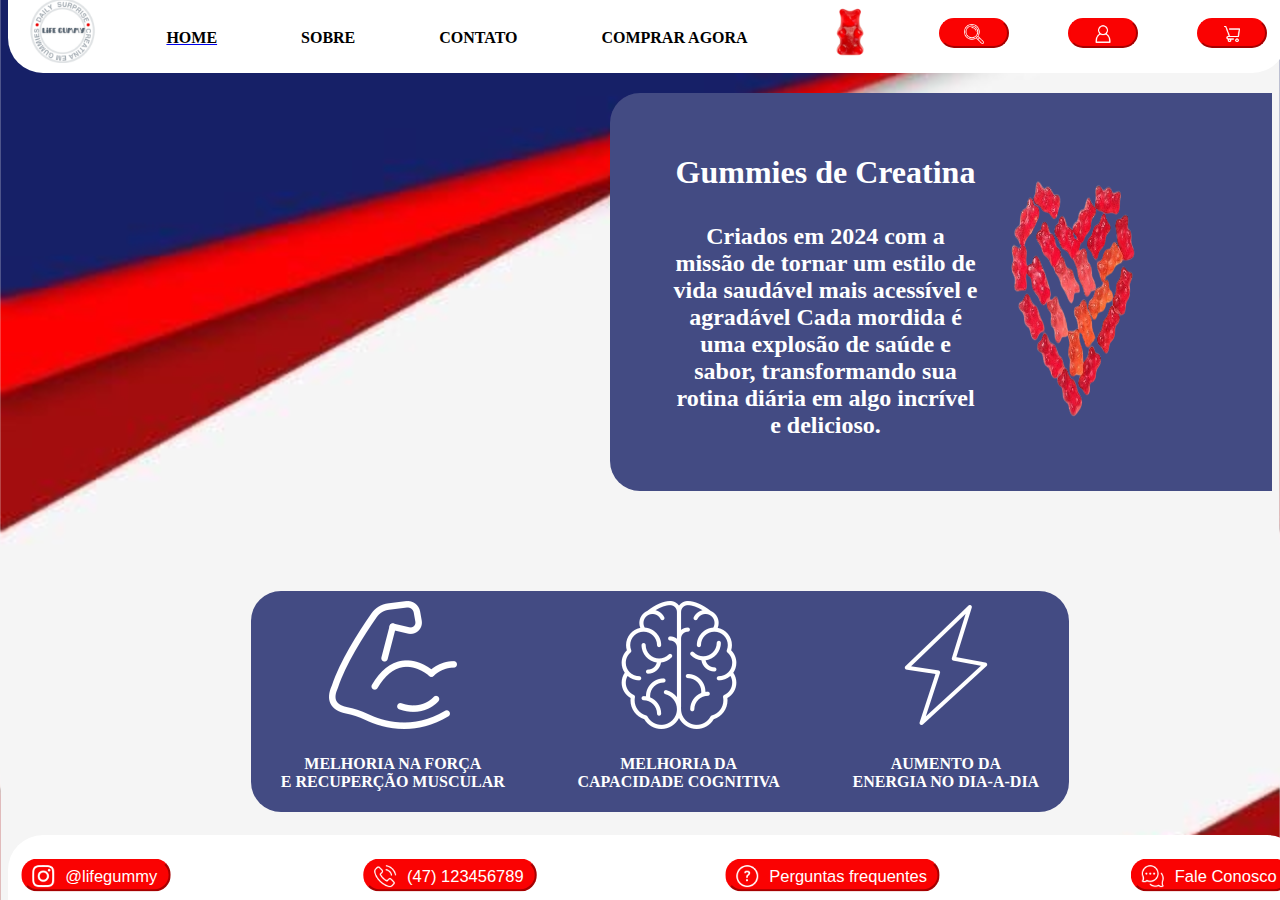
<file: index.html>
<!DOCTYPE html>
<html lang="pt-br">
<head>
    <meta charset="UTF-8">
    <meta name="viewport" content="width=device-width, initial-scale=1.0">
    <link rel="stylesheet" href="estilo-home.css">
    <title>HOME</title>
</head>
<body class="home">
    
    <nav> 
            <!--AQUI FICA PARTE DOS CABEÇALHOS DAS PÁGINAS-->
            <img src="imagens/logo.png" alt="" id="logo">
           <a href="index.html" style="text-decoration: underline;">
                <h4 class="menu-item Home">HOME</h4>
           </a> 
            <a href="sobre.html" style="text-decoration: none;">
                <h4 class="menu-item">SOBRE</h4>
            </a>
            <a href="contato.html" style="text-decoration: none;">
                <h4 class="menu-item">CONTATO</h4>
            </a>
            <a href="comprarAgora.html" style="text-decoration: none;">
                <h4 class="menu-item">COMPRAR AGORA</h4>
            </a>
            <img src="imagens/cabeçalho SEM FUNDO.png" alt="">
            <button>
                <img src="imagens/lupa branca.png" alt="">
            </button>
            <button>
                <img src="imagens/login branco.png" alt="">
            </button>
            <button>
                <img src="imagens/carrinho branco.png" alt="">
        </button>
        </nav>
        <div class="container" id="conteudo_central">
            <div class="conteudo">
                <!--AQUI FICA A PARTE DO CONTEUDO DA PÁGINA-->
                <div class="bolha_conteudo_centro" style="width:50%;right:0;border-top-right-radius: 0; border-bottom-right-radius: 0; float:right">
                    <div class="bloco_texto" s>
                        <h1>Gummies de Creatina</h1>
                    <h4>Criados em 2024 com a missão de tornar um estilo
                        de vida saudável mais acessível e agradável
                        Cada mordida é uma explosão de saúde e sabor,
                        transformando sua rotina diária em algo incrível e delicioso.
                    </h4>
                    </div>
                    
                    <img src="imagens/home SEM FUNDO.png" alt="" style="width:30%; height:auto">
                </div>

            </div>
        </div>
<div class="container" id="container_conteudo_baixo" >
            <div class="bolha_conteudo_baixo">
                <!--AQUI FICA A PARTE DOS BENEFICIOS-->
                <div id="forca">
                    <img src="imagens/braço branco.png" alt="" id="imgForca">
                    <h4>MELHORIA NA FORÇA <br>
                        E RECUPERÇÃO MUSCULAR
                    </h4>
                </div>
                <div id="cognicao">
                    <img src="imagens/cerebro branco.png" alt="">
                    <h4>MELHORIA DA <br>
                        CAPACIDADE COGNITIVA
                    </h4>
                </div>
                <div id="energia">
                    <img src="imagens/raio branco.png" alt="">
                    <h4>AUMENTO DA <br>
                        ENERGIA NO DIA-A-DIA
                    </h4>
                </div>
            </div>
</div>
            <div id="rodape">
                <!--AQUI FICA PARTE DO MENU DO RODAPÉ DAS PÁGINAS-->
                <button id="insta">
                    <img src="imagens/instagram branco.png" alt="">
                    <span id="contaInsta">@lifegummy</span>
                </button>
                <button id="telefone">
                    <img src="imagens/phone branco.png" alt="">
                    <span id="tel">(47) 123456789</span>
                </button>
                <button id="duvidas">
                    <img src="imagens/pergunta branco.png" alt="">
                    <span id="perguntas">Perguntas frequentes</span>
                </button>
                <button id="chat">
                    <img src="imagens/chat branco.png" alt="">
                    <span id="contato">Fale Conosco</span>
                </button>
                <!--CADA BOTÃO E SPAN POSSUI O SEU ID POIS OS TAMANHOS NÃO SÃO OS MESMOS, ENTÃO PARA FACILITAR 
                O AJUSTE NO CSS SEPAREI POR IDs-->
            </div>
   
</body>
</html>
</file>
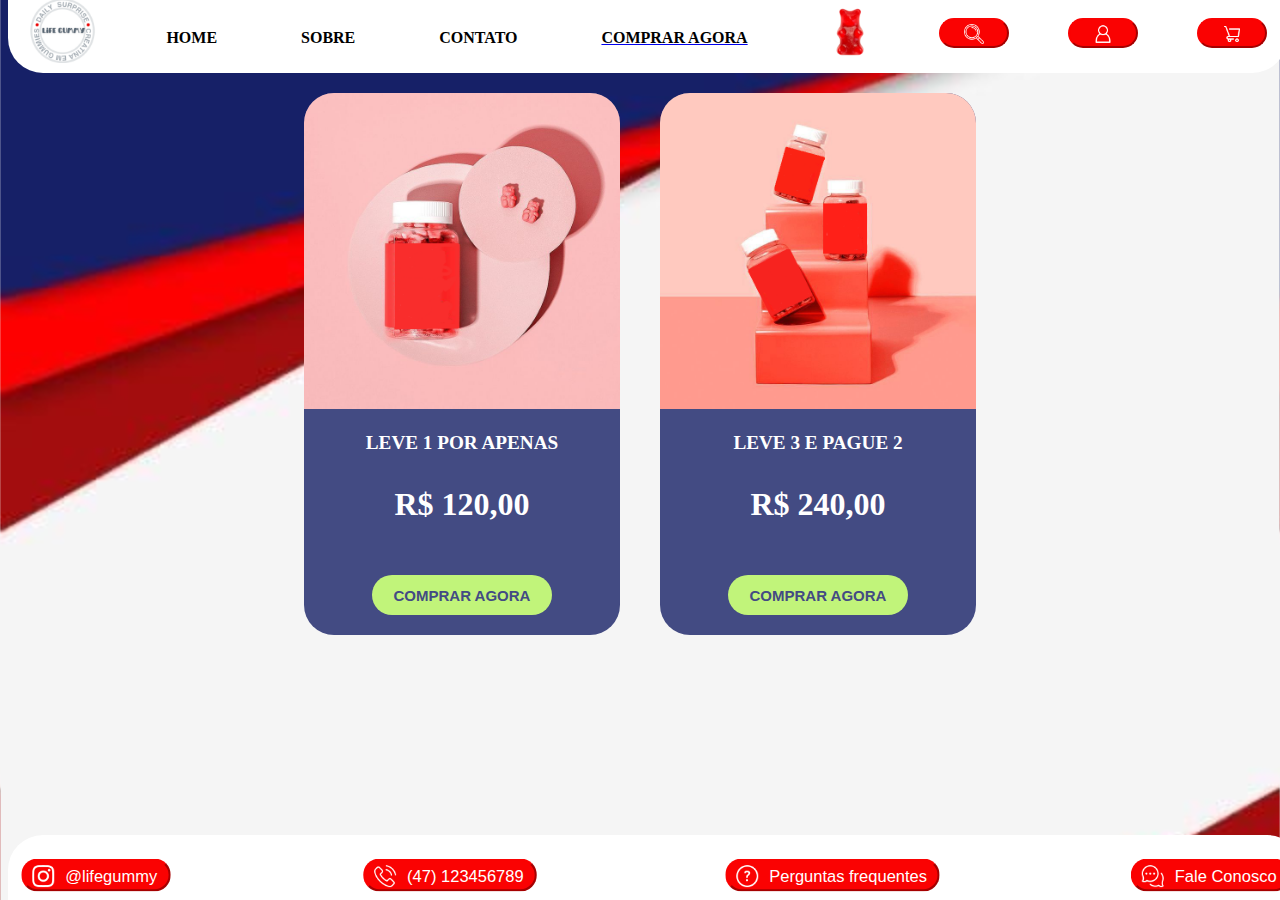
<file: comprarAgora.html>
<!DOCTYPE html>
<html lang="pt-br">
<head>
    <meta charset="UTF-8">
    <meta name="viewport" content="width=device-width, initial-scale=1.0">
    <link rel="stylesheet" href="estilo-geral.css">
    <title>COMPRAR AGORA</title>
</head>
<body class="comprarAgora">
    <nav> 
        <!--AQUI FICA PARTE DOS CABEÇALHOS DAS PÁGINAS-->
        <img src="imagens/logo.png" alt="" id="logo">
       <a href="index.html" style="text-decoration: none;">
            <h4 class="menu-item Home">HOME</h4>
       </a> 
        <a href="sobre.html" style="text-decoration: none;">
            <h4 class="menu-item">SOBRE</h4>
        </a>
        <a href="contato.html" style="text-decoration: none;">
            <h4 class="menu-item">CONTATO</h4>
        </a>
        <a href="comprarAgora.html" style="text-decoration: underline;">
            <h4 class="menu-item">COMPRAR AGORA</h4>
        </a>
        <img src="imagens/cabeçalho SEM FUNDO.png" alt="">
        <button>
            <img src="imagens/lupa branca.png" alt="">
        </button>
        <button>
            <img src="imagens/login branco.png" alt="">
        </button>
        <button>
            <img src="imagens/carrinho branco.png" alt="">
    </button>
    </nav>

        <div id="compras">
            <div id="leve1" >
                <img style="width: 100%;" src="imagens/leve 1 editado.png">
                <p class="anuncio">LEVE 1 POR APENAS</p>
                <p class="valor">R$ 120,00</p>
                <button class="comprar">COMPRAR AGORA</button>
            </div>
            <div id="leve3">
                <img style="width: 100%;" src="imagens/leve 3 pague 2 editado.png">
                <p class="anuncio">LEVE 3 E PAGUE 2</p>
                <p class="valor">R$ 240,00</p>
                <button class="comprar">COMPRAR AGORA</button>
            </div>
        </div>

        <div id="rodape">
            <!--AQUI FICA PARTE DO MENU DO RODAPÉ DAS PÁGINAS-->
            <button id="insta">
                <img src="imagens/instagram branco.png" alt="">
                <span id="contaInsta">@lifegummy</span>
            </button>
            <button id="telefone">
                <img src="imagens/phone branco.png" alt="">
                <span id="tel">(47) 123456789</span>
            </button>
            <button id="duvidas">
                <img src="imagens/pergunta branco.png" alt="">
                <span id="perguntas">Perguntas frequentes</span>
            </button>
            <button id="chat">
                <img src="imagens/chat branco.png" alt="">
                <span id="contato">Fale Conosco</span>
            </button>
            <!--CADA BOTÃO E SPAN POSSUI O SEU ID POIS OS TAMANHOS NÃO SÃO OS MESMOS, ENTÃO PARA FACILITAR 
            O AJUSTE NO CSS SEPAREI POR IDs-->
        </div>
    </body>
</html>
</file>
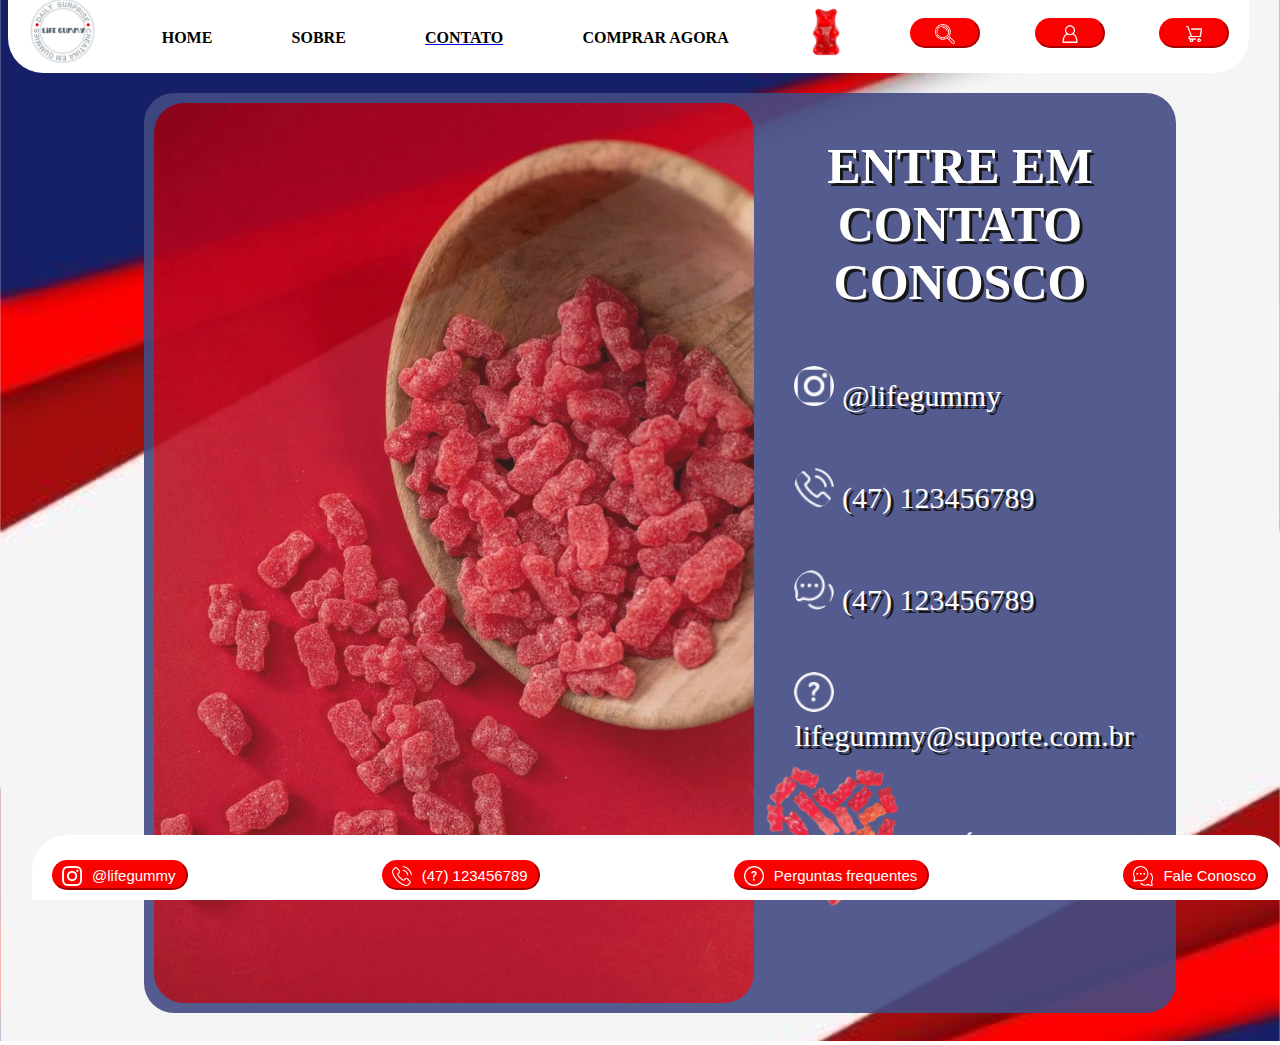
<file: contato.html>
<!DOCTYPE html>
<html lang="pt-br">
<head>
    <meta charset="UTF-8">
    <meta name="viewport" content="width=device-width, initial-scale=1.0">
    <link rel="stylesheet" href="estilo-contato.css">
    <title>CONTATO</title>
    
</head>
<body class="contato">
    <nav>
        <img src="imagens/logo.png" alt="" id="logo">

        <a href="index.html" >
            <h4 class="menu-item Home">HOME</h4>
       </a> 
        <a href="sobre.html">
            <h4 class="menu-item">SOBRE</h4>
        </a>
        <a href="contato.html" style="text-decoration: underline">
            <h4 class="menu-item">CONTATO</h4>
        </a>
        <a href="comprarAgora.html">
            <h4 class="menu-item">COMPRAR AGORA</h4>
        </a>
        <img src="imagens/cabeçalho SEM FUNDO.png" alt="">
        <button>
            <img src="imagens/lupa branca.png" alt="">
        </button>
        <button>
            <img src="imagens/login branco.png" alt="">
        </button>
        <button>
            <img src="imagens/carrinho branco.png" alt="">
        </button>
    </nav>
    <div class="container" style="width:100%;justify-content:center;">
            <div class="bolha_conteudo_centro_contato">
                <img src="imagens/contato imagem.jpg" style="display: flex;" alt="imagem de um pote de balas doces em formato de ursinho derramado sobre a mesa" height="100" width="90">
                    <div style="display: block;">   
                        <div>
                     <h1>  ENTRE  EM  CONTATO  CONOSCO  </h1>
                            
                        </div>
                        <div>
                            <ul>
                                <li> 
                                    <img src="imagens/instagram branco.png" alt="logo do instagram">
                                    @lifegummy
                                </li>
                                <li>
                                    <img src="imagens/phone branco.png" alt="simblo de telefone">
                                    (47) 123456789 
                                </li>
                                <li>
                                    <img src="imagens/chat branco.png" alt="fale conosco pelo whatsapp">
                                     (47) 123456789
                                </li>
                                <li>
                                    <img src="imagens/pergunta branco.png" alt="fale conosco pelo email">
                                    lifegummy@suporte.com.br
                                </li>
                                <li>
                                    <img src="imagens/home SEM FUNDO.png" alt="fale conosco pelo email" style="scale: 5; margin-right: 40px; margin-left:20px;margin-top:10px;">
                                    SERÁ UM PRAZER ATENDÊ-LOS 
                                </li>
                        </div>
                     
                     </ul>
                 </div>
            </div>
            <div id="rodape">
                <!--AQUI FICA PARTE DO MENU DO RODAPÉ DAS PÁGINAS-->
                <button id="insta">
                    <img src="imagens/instagram branco.png" alt="">
                    <span id="contaInsta">@lifegummy</span>
                </button>
                <button id="telefone">
                    <img src="imagens/phone branco.png" alt="">
                    <span id="tel">(47) 123456789</span>
                </button>
                <button id="duvidas">
                    <img src="imagens/pergunta branco.png" alt="">
                    <span id="perguntas">Perguntas frequentes</span>
                </button>
                <button id="chat">
                    <img src="imagens/chat branco.png" alt="">
                    <span id="contato">Fale Conosco</span>
                </button>
                  <!--CADA BOTÃO E SPAN POSSUI O SEU ID POIS OS TAMANHOS NÃO SÃO OS MESMOS, ENTÃO PARA FACILITAR 
                    O AJUSTE NO CSS SEPAREI POR IDs-->
        </div>
    </div>
</body>
</file>
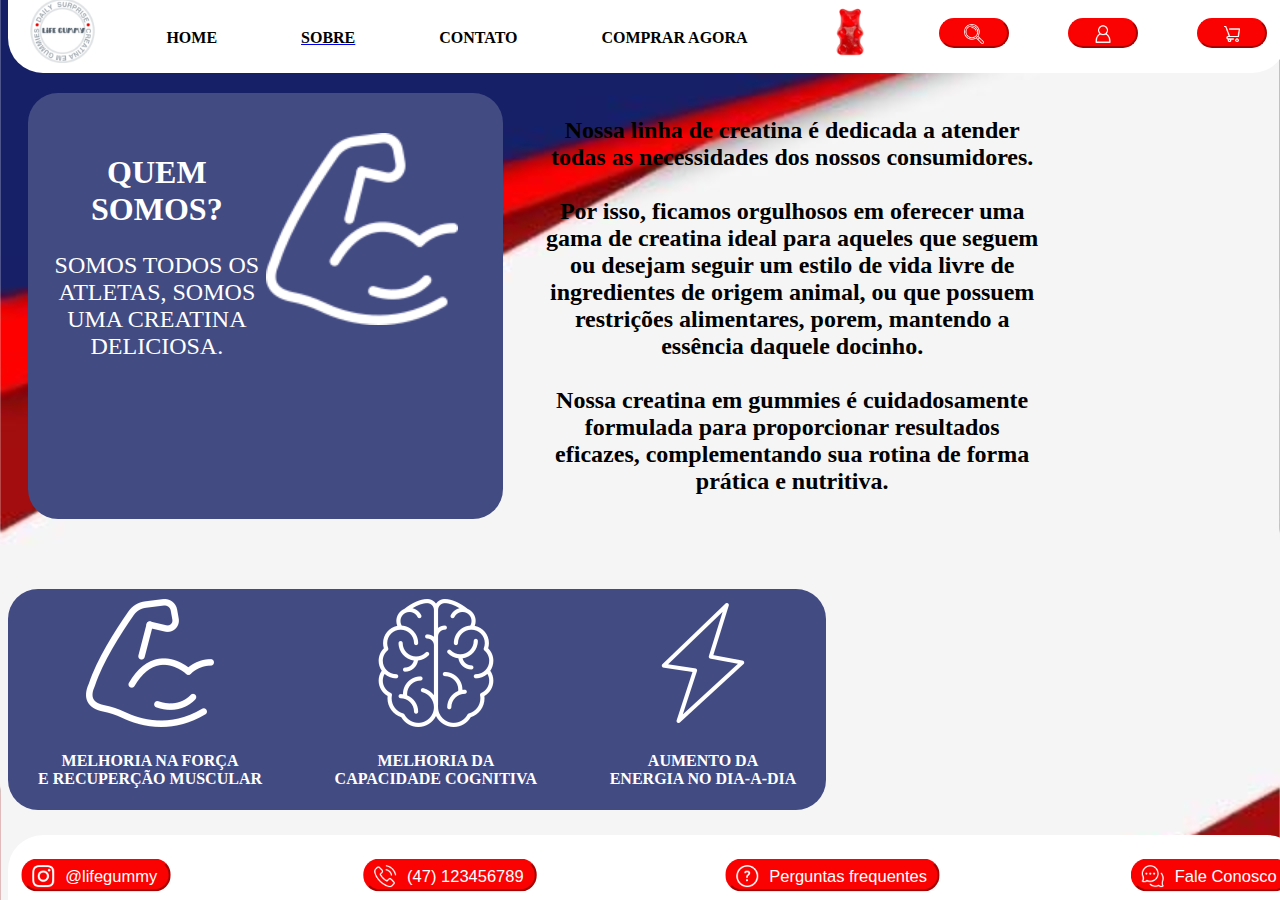
<file: sobre.html>
<!DOCTYPE html>
<html lang="pt-br">
<head>
    <meta charset="UTF-8">
    <meta name="viewport" content="width=device-width, initial-scale=1.0">
    <link rel="stylesheet" href="estilo-geral.css">
    <title>SOBRE</title>
</head>
<body>
    <nav>
        <img src="imagens/logo.png" alt="" id="logo">

        <a href="index.html" >
            <h4 class="menu-item Home">HOME</h4>
       </a> 
        <a href="sobre.html" style="text-decoration: underline">
            <h4 class="menu-item">SOBRE</h4>
        </a>
        <a href="contato.html">
            <h4 class="menu-item">CONTATO</h4>
        </a>
        <a href="comprarAgora.html">
            <h4 class="menu-item">COMPRAR AGORA</h4>
        </a>
        <img src="imagens/cabeçalho SEM FUNDO.png" alt="">
        <button>
            <img src="imagens/lupa branca.png" alt="">
        </button>
        <button>
            <img src="imagens/login branco.png" alt="">
        </button>
        <button>
            <img src="imagens/carrinho branco.png" alt="">
        </button>
    </nav>
    <div class="container" id="conteudo_cetral">
        <div class="bolha_conteudo_centro">
            <div>
                 <h1>QUEM SOMOS?</h1>
                <p>SOMOS TODOS OS ATLETAS, SOMOS UMA CREATINA DELICIOSA.</p>
            </div>
                <img src="imagens/braço branco.png">
      
        </div>
        <div class="bloco_texto">
            <p>Nossa linha de creatina é dedicada a
                atender todas as necessidades dos
                nossos consumidores.<br><br>
                Por isso, ficamos orgulhosos em
                oferecer uma gama de creatina ideal
                para aqueles que seguem ou desejam
                seguir um estilo de vida livre de
                ingredientes de origem animal, ou que
                possuem restrições alimentares,
                porem, mantendo a essência daquele
                docinho.<br><br>
                Nossa creatina em gummies é
                cuidadosamente formulada para
                proporcionar resultados eficazes,
                complementando sua rotina de forma
                prática e nutritiva.</p>
    </div>
</div>

    <div class="bolha_conteudo_baixo">
        <!--AQUI FICA A PARTE DOS BENEFICIOS-->
        <div id="forca">
            <img src="imagens/braço branco.png" alt="" id="imgForca">
            <h4>MELHORIA NA FORÇA <br>
                E RECUPERÇÃO MUSCULAR
            </h4>
        </div>
        <div id="cognicao">
            <img src="imagens/cerebro branco.png" alt="">
            <h4>MELHORIA DA <br>
                CAPACIDADE COGNITIVA
            </h4>
        </div>
        <div id="energia">
            <img src="imagens/raio branco.png" alt="">
            <h4>AUMENTO DA <br>
                ENERGIA NO DIA-A-DIA
            </h4>
        </div>
    </div>
    <div id="rodape">
        <!--AQUI FICA PARTE DO MENU DO RODAPÉ DAS PÁGINAS-->
        <button id="insta">
            <img src="imagens/instagram branco.png" alt="">
            <span id="contaInsta">@lifegummy</span>
        </button>
        <button id="telefone">
            <img src="imagens/phone branco.png" alt="">
            <span id="tel">(47) 123456789</span>
        </button>
        <button id="duvidas">
            <img src="imagens/pergunta branco.png" alt="">
            <span id="perguntas">Perguntas frequentes</span>
        </button>
        <button id="chat">
            <img src="imagens/chat branco.png" alt="">
            <span id="contato">Fale Conosco</span>
        </button>
          <!--CADA BOTÃO E SPAN POSSUI O SEU ID POIS OS TAMANHOS NÃO SÃO OS MESMOS, ENTÃO PARA FACILITAR 
            O AJUSTE NO CSS SEPAREI POR IDs-->
</div>
</body>
</html>
</file>
<file: estilo-home.css>
body{
    overflow:hidden;
    background-image: url("imagens/home.jpg"); /* Define a imagem de fundo para o corpo da página */
    background-size: cover;
}


nav{
    height: 65px;/* Define a altura */
    width: 98%; /* Define a largura */
    background-color: white; /* Define a cor de fundo */
    border-bottom-left-radius: 35px; /* Define as bordas arredondadas da esquerda */
    border-bottom-right-radius: 35px; /* Define as bordas arredondadas da direita */
    padding: 10px 20px; /* Adiciona preenchimento interno ao cabeçalho */
    padding-bottom:-10px;
    display: flex; /* Define o modelo de layout flexível para o cabeçalho */
    justify-content: space-between; /* Distribui o espaço entre os itens do cabeçalho */
    margin-top: -20px; /* Define a margem superior negativa para ajustar a posição do cabeçalho */
}

nav a{
    text-decoration: none;
}
.container{
    padding: 20px; /* Adiciona preenchimento interno ao container */
    margin: auto; /* Centraliza o container na página */
    margin-top: 0; /* Remove a margem do topo da página */
    display: flex;
    padding-right: 0;
} 

.menu-item {
    color: black; /* Define a cor de fonte */
    padding: 10px;/* Adiciona preenchimento interno aos itens do menu */
    margin-right: 5px; /* Define a margem direito do menu */
    cursor: pointer; /* Para mostrar que é clicável */
}

.menu-item:hover {
    background-color: #FA0202;
    color: white; /* Altera a cor de fundo ao passar o mouse */
}

button {
    background-color:#FA0202; /* cor de fundo dos botões*/
    border-radius: 20px; /* define as bordas arredondadas dos botões */
    border-color: #FA0202; /* cor das bordas dos botões */
    padding: 0; /* Remove o preenchimento interno dos botões */
    cursor: pointer; /* Altera o cursor ao passar sobre os botões */
    width: 70px; /* Define a largura dos botões */
    height: 30px; /* Define a altura dos botões */
    margin-top: 20px; /* Define a margem superior dos botões */
}

button img {
    width: 20px; /* tamanho da imagem*/
    margin-top: 4px; /* Define a margem superior da imagem */
}

.bolha_conteudo_centro{
    display: flex;
    background-color:#434B83;
    border-radius:30px;
    width:35%;
    padding:40px 20px 20px 20px;
}


.bolha_conteudo_centro div{
    text-align:center;
    color:white;
    width:50%
}
.bolha_conteudo_centro div h1{
    font-size:32px
}
.bolha_conteudo_centro div p{
    font-size: 24px;
}
.bolha_conteudo_centro img{
    height:192px;
    width:192px
}

.bloco_texto{
    text-align:center;
    margin-left:40px;
    width:40%;
    font-size:24px;
    font-weight: bold;
}

#container_conteudo_baixo{
    width:100%;
    justify-content: center;
}

.bolha_conteudo_baixo{
    align-self: center;
    width: 60%; /* Define a largura */
    height: 10%; /* Define a altura */
    margin-top: 50px; /* Define a posição vertical */
    display: flex; /* Usa flexbox para o layout */
    border-radius: 30px; /* Define o raio da borda */
    flex-direction: row; /* Alinha os itens horizontalmente */
    align-items: center; /* Alinha os itens verticalmente */
    justify-content: space-between; /* Distribui o espaço entre os itens */
    background-color: #434B83; /* Define a cor de fundo */
    color: white; /* Define a cor do texto */
    text-align: center; /* Alinha o texto no centro */
    padding-right:30px;
    padding-left:30px;
    padding-top:10px;
}

#rodape{
    position:absolute;
    bottom:0;
    width:98%;


    height: 55px; /* Define a altura do menu */
    background-color: white; /* Define a cor de fundo */
    border-top-left-radius: 35px; /* Define o raio da borda superior esquerda */
    border-top-right-radius: 35px; /* Define o raio da borda superior direita */
    padding: 5px 20px; /* Adiciona preenchimento interno ao menu */
    display: flex; /* Usa flexbox para o layout */
    justify-content: space-between; /* Distribui o espaço entre os itens */
}

#rodape button{
    scale:1.1
}

#rodape button {
    background-color: #FA0202; /* Define a cor de fundo do botão */
    border-radius: 20px; /* Define o raio da borda do botão */
    border-color: #FA0202; /* Define a cor da borda do botão */
    padding: 0; /* Remove o preenchimento interno do botão */
    cursor: pointer; /* Altera o cursor para indicar que é clicável */
    width: auto; /* Ajusta a largura automaticamente */
    height: 30px; /* Define a altura do botão */
    display: flex; /* Usa flexbox para o layout */
    align-items: center; /* Alinha os itens verticalmente */
}

/* Estilos para as imagens dentro dos botões no menu do rodapé */
#rodape button img {
    width: 20px; /* Define a largura da imagem */
    height: auto; /* Define a altura da imagem */
    margin-top: 1px; /* Define a margem superior */
    margin-left: 8px; /* Define a margem esquerda */
}

/* Estilos para o texto dentro dos botões no menu do rodapé */
#rodape span {
    color: rgb(255, 255, 255); /* Define a cor do texto */
    padding: 10px; /* Adiciona preenchimento interno ao texto */
    font-size: 15px; /* Define o tamanho da fonte */
    cursor: pointer; /* Altera o cursor para indicar que é clicável */
}
#conteudo_central{
    margin-bottom:10px
}

#imgConteudo{
    display:flex
}
</file>
<file: estilo-geral.css>
body{
    overflow:hidden;
    background-image: url("imagens/home.jpg"); /* Define a imagem de fundo para o corpo da página */
    background-size: cover;
}


nav{
    height: 65px;/* Define a altura */
    width: 98%; /* Define a largura */
    background-color: white; /* Define a cor de fundo */
    border-bottom-left-radius: 35px; /* Define as bordas arredondadas da esquerda */
    border-bottom-right-radius: 35px; /* Define as bordas arredondadas da direita */
    padding: 10px 20px; /* Adiciona preenchimento interno ao cabeçalho */
    padding-bottom:-10px;
    display: flex; /* Define o modelo de layout flexível para o cabeçalho */
    justify-content: space-between; /* Distribui o espaço entre os itens do cabeçalho */
    margin-top: -20px; /* Define a margem superior negativa para ajustar a posição do cabeçalho */
}

nav a{
    text-decoration: none;
}
.container{
    padding: 20px; /* Adiciona preenchimento interno ao container */
    margin: auto; /* Centraliza o container na página */
    margin-top: 0; /* Remove a margem do topo da página */
    display: flex;
    padding-right: 0;
} 

.menu-item {
    color: black; /* Define a cor de fonte */
    padding: 10px;/* Adiciona preenchimento interno aos itens do menu */
    margin-right: 5px; /* Define a margem direito do menu */
    cursor: pointer; /* Para mostrar que é clicável */
}

.menu-item:hover {
    background-color: #FA0202;
    color: white; /* Altera a cor de fundo ao passar o mouse */
}

button {
    background-color:#FA0202; /* cor de fundo dos botões*/
    border-radius: 20px; /* define as bordas arredondadas dos botões */
    border-color: #FA0202; /* cor das bordas dos botões */
    padding: 0; /* Remove o preenchimento interno dos botões */
    cursor: pointer; /* Altera o cursor ao passar sobre os botões */
    width: 70px; /* Define a largura dos botões */
    height: 30px; /* Define a altura dos botões */
    margin-top: 20px; /* Define a margem superior dos botões */
}

button img {
    width: 20px; /* tamanho da imagem*/
    margin-top: 4px; /* Define a margem superior da imagem */
}

.bolha_conteudo_centro{
    display: flex;
    background-color:#434B83;
    border-radius:30px;
    width:35%;
    padding:40px 20px 20px 20px;
}


.bolha_conteudo_centro div{
    text-align:center;
    color:white;
    width:50%
}
.bolha_conteudo_centro div h1{
    font-size:32px
}
.bolha_conteudo_centro div p{
    font-size: 24px;
}
.bolha_conteudo_centro img{
    height:192px;
    width:192px
}

.bloco_texto{
    text-align:center;
    margin-left:40px;
    width:40%;
    font-size:24px;
    font-weight: bold;
}

#container_conteudo_baixo{
    width:100%;
    justify-content: center;
}

.bolha_conteudo_baixo{
    align-self: center;
    width: 60%; /* Define a largura */
    height: 10%; /* Define a altura */
    margin-top: 50px; /* Define a posição vertical */
    display: flex; /* Usa flexbox para o layout */
    border-radius: 30px; /* Define o raio da borda */
    flex-direction: row; /* Alinha os itens horizontalmente */
    align-items: center; /* Alinha os itens verticalmente */
    justify-content: space-between; /* Distribui o espaço entre os itens */
    background-color: #434B83; /* Define a cor de fundo */
    color: white; /* Define a cor do texto */
    text-align: center; /* Alinha o texto no centro */
    padding-right:30px;
    padding-left:30px;
    padding-top:10px;
}

/*ESTILO PÁGINA COMPRAR AGORA*/
#compras{
    display: flex; /* Usa flex para o layout (deixa uma div do lado da outra)*/
    justify-content: center; /*centraliza o conteúdo*/
}

#compras img{
    border-top-left-radius: 30px; /* Define o raio da borda superior esquerda */
    border-top-right-radius: 30px; /* Define o raio da borda superior direita */
}

#leve1, #leve3{
    display: flexbox; /* Usa flexbox para o layout (faz a div ficar na posição vertical) */
    background-color:#434B83; /*cor de fundo*/
    border-radius:30px; /*arredonda os cantos*/
    width:25%; /*define o tamanho da div*/
    padding-bottom: 20px; /*espaço de 20px em baixo*/
    text-align:center; /*centraliza o texto*/
    color:white; /*cor do texto*/
    margin: 20px; /*define margem de 20px*/
}

.anuncio{
    font-size: larger; /*tamanho da fonte*/
    font-weight: bold; /*Deixa a fonte em negrito*/
}

.valor{
    font-size: xx-large; /*tamanho da fonte*/
    font-weight: bold; /*Deixa a fonte em negrito*/
}

.comprar{
    background-color: #c1f47a; /*cor de fundo*/
    color:#434B83; /*cor da fonte*/
    font-weight: bold; /*Deixa a fonte em negrito*/
    font-size: 15px; /* Define o tamanho da fonte */
    cursor: pointer; /* Altera o cursor para indicar que é clicável */
    border:0px; /*Define a grossura da borda*/
    width: 180px; /* Define a largura dos botões */
    height: 40px; /* Define a altura dos botões */
}
/*FIM DO ESTILO COMPRAR AGORA*/

#rodape{
    position:absolute;
    bottom:0;
    width:98%;


    height: 55px; /* Define a altura do menu */
    background-color: white; /* Define a cor de fundo */
    border-top-left-radius: 35px; /* Define o raio da borda superior esquerda */
    border-top-right-radius: 35px; /* Define o raio da borda superior direita */
    padding: 5px 20px; /* Adiciona preenchimento interno ao menu */
    display: flex; /* Usa flexbox para o layout */
    justify-content: space-between; /* Distribui o espaço entre os itens */
}

#rodape button{
    scale:1.1
}

#rodape button {
    background-color: #FA0202; /* Define a cor de fundo do botão */
    border-radius: 20px; /* Define o raio da borda do botão */
    border-color: #FA0202; /* Define a cor da borda do botão */
    padding: 0; /* Remove o preenchimento interno do botão */
    cursor: pointer; /* Altera o cursor para indicar que é clicável */
    width: auto; /* Ajusta a largura automaticamente */
    height: 30px; /* Define a altura do botão */
    display: flex; /* Usa flexbox para o layout */
    align-items: center; /* Alinha os itens verticalmente */
}

/* Estilos para as imagens dentro dos botões no menu do rodapé */
#rodape button img {
    width: 20px; /* Define a largura da imagem */
    height: auto; /* Define a altura da imagem */
    margin-top: 1px; /* Define a margem superior */
    margin-left: 8px; /* Define a margem esquerda */
}

/* Estilos para o texto dentro dos botões no menu do rodapé */
#rodape span {
    color: rgb(255, 255, 255); /* Define a cor do texto */
    padding: 10px; /* Adiciona preenchimento interno ao texto */
    font-size: 15px; /* Define o tamanho da fonte */
    cursor: pointer; /* Altera o cursor para indicar que é clicável */
}
#conteudo_central{
    margin-bottom:10px
}

#imgConteudo{
    display:flex
}
</file>
<file: estilo-contato.css>
body{
    overflow:hidden;
    background-image: url("imagens/home.jpg"); /* Define a imagem de fundo para o corpo da página */
    background-size: cover;
}


nav{
    height: 65px;/* Define a altura */
    width: 95%; /* Define a largura */
    background-color: white; /* Define a cor de fundo */
    border-bottom-left-radius: 35px; /* Define as bordas arredondadas da esquerda */
    border-bottom-right-radius: 35px; /* Define as bordas arredondadas da direita */
    padding: 10px 20px; /* Adiciona preenchimento interno ao cabeçalho */
    padding-bottom:-10px;
    display: flex; /* Define o modelo de layout flexível para o cabeçalho */
    justify-content: space-between; /* Distribui o espaço entre os itens do cabeçalho */
    margin-top: -20px; /* Define a margem superior negativa para ajustar a posição do cabeçalho */
}

nav a{
    text-decoration: none;
}
.container{
    padding: 20px; /* Adiciona preenchimento interno ao container */
    margin: auto; /* Centraliza o container na página */
    margin-top: 0; /* Remove a margem do topo da página */
    display: flex;
} 

.menu-item {
    color: black; /* Define a cor de fonte */
    padding: 10px;/* Adiciona preenchimento interno aos itens do menu */
    margin-right: 5px; /* Define a margem direito do menu */
    cursor: pointer; /* Para mostrar que é clicável */
}

.menu-item:hover {
    background-color: #FA0202;
    color: white; /* Altera a cor de fundo ao passar o mouse */
}

button {
    background-color:#FA0202; /* cor de fundo dos botões*/
    border-radius: 20px; /* define as bordas arredondadas dos botões */
    border-color: #FA0202; /* cor das bordas dos botões */
    padding: 0; /* Remove o preenchimento interno dos botões */
    cursor: pointer; /* Altera o cursor ao passar sobre os botões */
    width: 70px; /* Define a largura dos botões */
    height: 30px; /* Define a altura dos botões */
    margin-top: 20px; /* Define a margem superior dos botões */
}

button img {
    width: 20px; /* tamanho da imagem*/
    margin-top: 4px; /* Define a margem superior da imagem */
}

.bolha_conteudo_centro{
    display: flex;
    background-color:#434B83;
    border-radius:30px;
    width:35%;
    padding:50px 20px 20px 20px;
}

#container_conteudo_contro_contato{   /*deixa o quadrado no centro*/
    width: 100%;
    justify-content: center;
}

.bolha_conteudo_centro_contato{
    display: flex; /*deixa com que os elementos se adaptem a bolha*/
    background-color:#434B83;
    border-radius:30px; /*deixa as bordas arredondadas*/
    width:80%; /*define a largura*/
    padding:10px 10px 10px 10px; /*define a distancia das margens entre a imagem e a bolha central*/
    opacity : 0.9; /*deixa o quadrado azul com transparência*/
}


.bolha_conteudo_centro_contato div{
    color:white;
    width:100%;
}

.bolha_conteudo_centro_contato h1{
    text-align: center; 
    text-shadow: 3px 3px black; 
    font-size: 50px; 
}

ul{
    list-style-type: none; /*tira as bolinhas da lista*/
}

li{
    margin: 55px 0; /*define a distancia de cada item*/
}


.bolha_conteudo_centro_contato ul{
    text-align: left;
    font-size: 30px;
    text-shadow: 3px 3px black;
}

.bolha_conteudo_centro_contato ul img{
    width: 40px; /* Define a largura da imagem */
    height: auto; /* Define a altura da imagem */
}


.bolha_conteudo_centro_contato img{
    border-radius:30px; /*deixa as bordas da imagem arredondadas*/
    height:900px;
    width: 650px; 
}


.bolha_conteudo_centro div{
    text-align:center;
    color:white;
    width:50%
}
.bolha_conteudo_centro div h1{
    font-size:32px
}
.bolha_conteudo_centro div p{
    font-size: 24px;
}
.bolha_conteudo_centro img{
    height:192px;
    width:192px
}

.bloco_texto{
    text-align:center;
    margin-left:40px;
    width:40%;
    font-size:24px;
    font-weight: bold;
}
.bolha_conteudo_baixo{
    width: 95%; /* Define a largura */
    height: 10%; /* Define a altura */
    margin-top: 50px; /* Define a posição vertical */
    display: flex; /* Usa flexbox para o layout */
    border-radius: 30px; /* Define o raio da borda */
    flex-direction: row; /* Alinha os itens horizontalmente */
    align-items: center; /* Alinha os itens verticalmente */
    justify-content: space-between; /* Distribui o espaço entre os itens */
    background-color: #434B83; /* Define a cor de fundo */
    color: white; /* Define a cor do texto */
    text-align: center; /* Alinha o texto no centro */
    padding-right:30px;
    padding-left:30px;
    padding-top:10px;
}

#rodape{
    position:absolute;
    bottom:0;
    width:95%;


    height: 55px; /* Define a altura do menu */
    background-color: white; /* Define a cor de fundo */
    border-top-left-radius: 35px; /* Define o raio da borda superior esquerda */
    border-top-right-radius: 35px; /* Define o raio da borda superior direita */
    padding: 5px 20px; /* Adiciona preenchimento interno ao menu */
    display: flex; /* Usa flexbox para o layout */
    justify-content: space-between; /* Distribui o espaço entre os itens */
}

#rodape button {
    background-color: #FA0202; /* Define a cor de fundo do botão */
    border-radius: 20px; /* Define o raio da borda do botão */
    border-color: #FA0202; /* Define a cor da borda do botão */
    padding: 0; /* Remove o preenchimento interno do botão */
    cursor: pointer; /* Altera o cursor para indicar que é clicável */
    width: auto; /* Ajusta a largura automaticamente */
    height: 30px; /* Define a altura do botão */
    display: flex; /* Usa flexbox para o layout */
    align-items: center; /* Alinha os itens verticalmente */
}

/* Estilos para as imagens dentro dos botões no menu do rodapé */
#rodape button img {
    width: 20px; /* Define a largura da imagem */
    height: auto; /* Define a altura da imagem */
    margin-top: 1px; /* Define a margem superior */
    margin-left: 8px; /* Define a margem esquerda */
}

/* Estilos para o texto dentro dos botões no menu do rodapé */
#rodape span {
    color: rgb(255, 255, 255); /* Define a cor do texto */
    padding: 10px; /* Adiciona preenchimento interno ao texto */
    font-size: 15px; /* Define o tamanho da fonte */
    cursor: pointer; /* Altera o cursor para indicar que é clicável */
}
#conteudo_central{
    margin-bottom:10px
}
</file>
